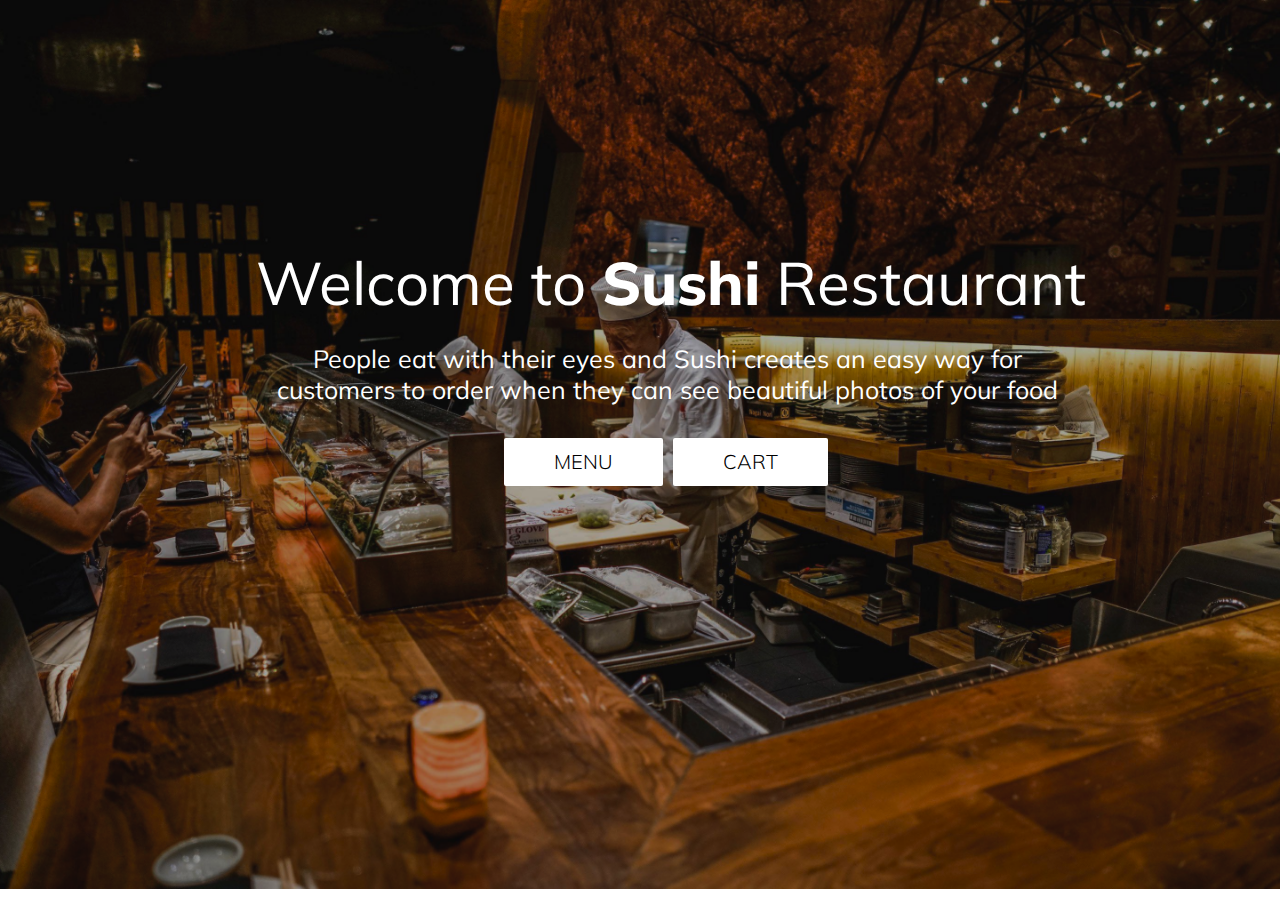
<file: index.html>
<!DOCTYPE html>
<html lang="en">
<head>
    <meta charset="UTF-8">
    <meta http-equiv="X-UA-Compatible" content="IE=edge">
    <meta name="viewport" content="width=device-width, initial-scale=1.0">
    <title>Sushi Restaurant|SH  </title>
    <link rel="stylesheet" href="/CSS/style.css">
</head>
<body>
    <main>
        <div class="home">
        <div class="home-image">
            <img src="/Images/restaurant 1.png" alt="img">
        </div>

        <div class="home-content">
        
        <p>Welcome to  <span>Sushi</span>  Restaurant</p>
        <p class="para">People eat with their eyes and Sushi creates an easy way for customers to order when they can see beautiful photos of your food</p>
        
        <div class="button">
        <a href="/Pages/menu.html">MENU</a>
        <a href="/Pages/cart.html">CART</a>
    </div>
    </div>
        </div>
    </main>
</body>
</html>
</file>
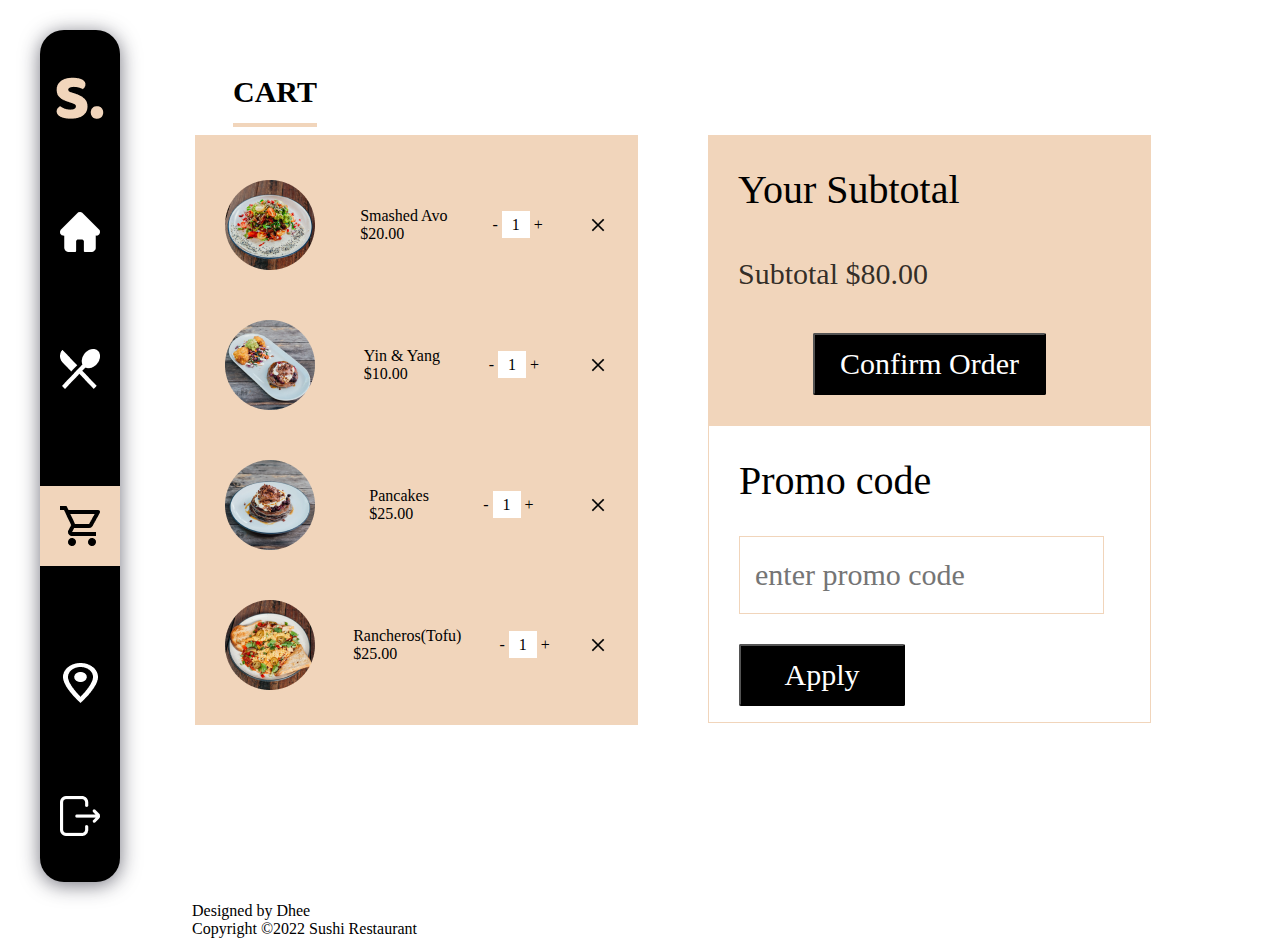
<file: Pages/cart.html>
<!DOCTYPE html>
<html lang="en">
<head>
    <meta charset="UTF-8">
    <meta http-equiv="X-UA-Compatible" content="IE=edge">
    <meta name="viewport" content="width=device-width, initial-scale=1.0">
    <title>cart-page</title>
    <link rel="stylesheet" href="/CSS/cart.css">
</head>
<body>
    <main>

        <!-- cart-icons -->
        <div class="cart">
            <div class="cart-icons">
                <img src="/Icons/S..png" alt="">
                <a href="/index.html"><img src="/Icons/Vector.png" alt="icon-home"></a>
                <a href="menu.html"><img src="/Icons/restaurant_menu_24px (2).png" alt=""></a>
                <a href="cart.html"><img class="imgrect"src="/Icons/shopping_cart_24px (2).png" alt=""></a>
                <img src="/Icons/place_24px.png" alt="">
                <img src="/Icons/Vector (1).png" alt="">

            </div>
                <!-- cart-box -->


            <div class="cart-box">
            <div class="h2"><h2>CART</h2><hr></div> 
            <div class="cart">
                <div class="cartbox-left">
                    <div class="smashed">
                        <img class="ellipse" src="/Images/Ellipse 5.png" alt="">
                        <p>Smashed Avo
                            <br> $20.00
                        </p>
                        <p>- <span class="number">1</span> +</p>
                        <img src="/Images/close.png" alt="" width='20'>
                    </div>
                    <div class="smashed">
                        <img class="ellipse" src="/Images/Ellipse 6.png" alt="">
                        <p>Yin & Yang
                            <br> $10.00
                        </p>
                        <p>- <span class="number">1</span> +</p>
                        <img src="/Images/close.png" alt="" width='20'>
                    </div>
                    <div class="smashed">
                        <img class="ellipse" src="/Images/Ellipse 7.png" alt="">
                        <p>Pancakes
                            <br> $25.00
                        </p>
                        <p>- <span class="number">1</span> +</p>
                        <img src="/Images/close.png" alt="" width='20'>
                    </div>
                    <div class="smashed">
                        <img class="ellipse" src="/Images/Ellipse 8.png" alt="">
                        <p>Rancheros(Tofu)
                            <br> $25.00
                        </p>
                        <p>- <span class="number">1</span> +</p>
                        <img src="/Images/close.png" alt="" width='20'>
                    </div>
                </div>
                <div class="cartbox-right">
                    <div class="cartbox-top">
                        <h3>Your Subtotal</h3>
                        <h5>Subtotal $80.00</h5>
                        <div class="confirm">
                            <button>Confirm Order</button>
                        </div>
                    </div>

                    <div class="cartbox-bottom">
                        <h3>Promo code</h3>
                        <input type="text" placeholder="enter promo code">
                        <div class="apply">
                            <button>Apply</button>
                        </div>
                    </div>
                </div>
            </div>    
            </div>    
    </div>
    <footer>
        <p> Designed by Dhee<br>Copyright ©2022 Sushi Restaurant</p>
    </footer> 
    
    </main>
    
</body>
</html>
</file>
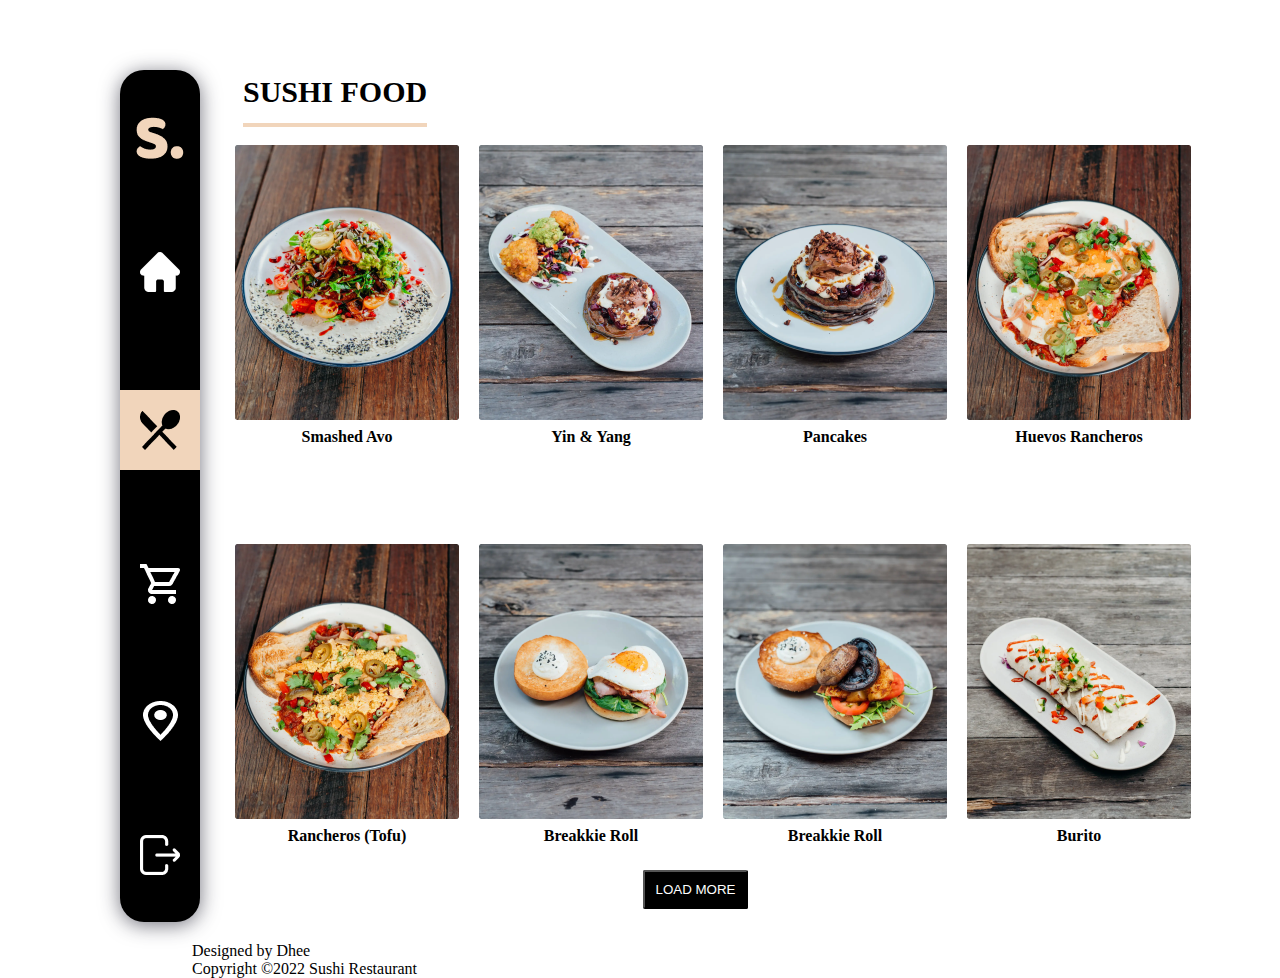
<file: Pages/menu.html>
<!DOCTYPE html>
<html lang="en">
<head>
    <meta charset="UTF-8">
    <meta http-equiv="X-UA-Compatible" content="IE=edge">
    <meta name="viewport" content="width=device-width, initial-scale=1.0">
    <title>Menu-page</title>
    <link rel="stylesheet" href="/CSS/menu.css">
</head>
<body>
    <main>
        <div class="menu">
            <div class="menu-icon">
                <img src="/Icons/S..png" alt="">
                <a href="/index.html"><img src="/Icons/Vector.png" alt="icon-home"></a>
                <img class="imgrect" src="/Icons/restaurant_menu_24px.png"  alt="">
                <a href="cart.html"><img src="/Icons/shopping_cart_24px.png" alt=""></a>
                <img src="/Icons/place_24px.png" alt="">
                <img src="/Icons/Vector (1).png" alt="">

                
            </div>

         <div class="menu-items">
            <div class="h2"><h2>SUSHI FOOD</h2><hr></div> 
            <div class="rectangle-9"><img src="/Images/Rectangle 9.png" alt="">
            <p>Smashed Avo</p>
            </div>
            <div class="rectangle-10"><img src="/Images/Rectangle 10.png" alt="">
            <p>Yin & Yang</p>
            </div>
            <div class="rectangle-11"><img src="/Images/Rectangle 11.png" alt="">
            <p>Pancakes</p>
            </div>
            <div class="rectangle-12"><img src="/Images/Rectangle 12.png" alt="">
            <p>Huevos Rancheros</p>
            </div>
            <div class="rectangle-13"><img src="/Images/Rectangle 13.png" alt="">
            <p>Rancheros (Tofu)</p>
            </div>
            <div class="rectangle-14"><img src="/Images/Rectangle 14.png" alt="">
            <p>Breakkie Roll</p>
            </div>
            <div class="rectangle-15"><img src="/Images/Rectangle 15.png" alt="">
            <p>Breakkie Roll</p>
            </div>
            <div class="rectangle-16"><img src="/Images/Rectangle 16.png" alt="">
            <p>Burito</p>
            </div>
         </div>






            <button>LOAD MORE</button>
        </div>
        
        <footer>
            <p> Designed by Dhee<br>Copyright ©2022 Sushi Restaurant</p>
        </footer>
    </main>
</body>
</html>
</file>
<file: CSS/style.css>
@import url('https://fonts.googleapis.com/css2?family=Mulish:wght@300;400;500;600;700;800;900&display=swap');

*{
    margin: 0;
    padding: 0;
    box-sizing: border-box;
    max-width: 100%;
}

.home{
    position: relative;
}

.home-content{
    position: absolute;
    top:30%;
    left: 20%;
    
}  

.home-content p{
    font-family: 'Mulish';
    font-style: normal;
    font-weight: 400;
    font-size: 60px;
    line-height: 0.5;
    color: #FFFFFF;
    width: 830px;
    height: 75px;

}


span {
    font-weight: 800;
}

.home-content .para{
    font-family: 'Mulish';
    font-style: normal;
    font-weight: 400;
    font-size: 25px;
    line-height: 31px;
    text-align: center;
    color: #FFFFFF;
    width: 822px;
    

}
.home-content .button{
    display: flex;
    justify-content: center;
    align-items: center;
    margin-top: 20px;
    
}

.button a{
    padding: 5px 50px;
    text-decoration: none;
    color: #000;
    background-color: #fff;
    margin-right: 10px;
    line-height: 38px;
    font-size: 20px;
    font-family: 'Mulish';
    font-weight: 300;
    font-style: normal;
    border-radius: 2px;
   text-transform:uppercase;
    
}

.button a:hover{
    cursor: pointer;
    transition: 3s;
    background-color: transparent;
    color: white;
    border: 2px solid black;
    
}
</file>
<file: CSS/cart.css>
*{
    padding: 0;
    margin: 0;
    box-sizing: border-box;
    max-width: 100%;
}

main{
    background-color: white;
}

.cart{
    display: flex;
    flex-direction: row;
    padding: 20px;
    margin-left: 20px;
    margin-top: 10px; 
    
}

.cart-icons{
    display: flex;
    flex-direction: column;
    justify-content: space-around;
    align-items: center;
    width: 80px;
    height: 852px;
    border-radius: 24px;
    background-color: black;
    box-shadow: rgba(100, 100, 111, 0.9) 0px 3px 20px 0px;
    
}


 .cart-icons .imgrect{
    background-color: #F1D5BB;
    padding: 20px;
    
}  

.cart-icons a:hover img{
    cursor: pointer;
    background-color: #F1D5BB;
    padding: 20px;
}

.h2{
    
    position: absolute;
    left: 173px;
    top: 10px;
    font-family: 'Mulish';
    font-style: normal;
    font-weight: 400;
    font-size: 20px;
    line-height: 63px;
    color: #000000;
    margin: 50px 0 10px 60px;
    text-transform: uppercase;
   

}


.h2 hr{

    color: #F1D5BB;
    border: 2px solid #F1D5BB;
}

.cartbox{
    display: flex;
    flex-direction: row;
    padding: 20px;
    margin-left: 100px;
    margin-top: 50px;
}

.cartbox-left {
    background-color: #F1D5BB;
    padding: 30px;
    width: 443px;
    height: 590px;
    margin: 75px 35px 0px 35px;
    margin-bottom: 0;
}

.smashed {
    display: flex;
    width: 100%;
    height: 140px;
    align-items: center;
    justify-content: space-between;
    padding-bottom: 20px;
}

.smashed.ellipse {
    width: 90px;
    height: 90px;
}

span.number {
    background-color: #fff;
    padding: 5px 10px;
}


.cartbox-right {
    width: 443px;
    height: 286px;
    margin: 75px 35px 0px 35px;
}

.cartbox-top {
    background-color: #F1D5BB;
}

.cartbox-top h3,
.cartbox-bottom h3 {
    font-family: 'Mulish';
    font-style: normal;
    font-weight: 400;
    font-size: 40px;
    line-height: 50px;
    padding: 30px;
}

.cartbox-top h5 {
    font-family: 'Mulish';
    font-style: normal;
    font-weight: 400;
    font-size: 30px;
    line-height: 38px;
    padding: 10px 30px;
    color: rgba(0, 0, 0, 0.8);
}

.confirm {
    display: flex;
    align-items: center;
    justify-content: center;
    margin-top: 30px;
}

.confirm button {
    background-color: #000;
    color: #fff;
    text-transform: capitalize;
    border-radius: 2px;
    padding: 10px 25px;
    font-size: 30px;
    font-weight: 400;
    line-height: 38px;
    font-style: normal;
    cursor: pointer;
    margin-bottom: 30px;
    font-family: 'Mulish';
}

.cartbox-bottom {
    border: 1px solid #F1D5BB;
}

.cartbox-bottom input {
    width: 365px;
    height: 78px;
    margin-left: 30px;
    border: 1px solid #F1D5BB;
    font-family: 'Mulish';
    text-transform: lowercase;
    font-style: normal;
    font-size: 30px;
    font-weight: 200;
    line-height: 38px;
    color: rgba(0, 0, 0, 0.6);
    padding-left: 15px;
}

.cartbox-bottom input:focus {
    outline: none;
}

.apply {
    margin-top: 30px;
    margin-left: 30px;
    width: 166px;
    height: 78px;
}

.apply button {
    width: 100%;
    background-color: #000;
    color: #fff;
    text-transform: capitalize;
    border-radius: 2px;
    padding: 10px 25px;
    font-size: 30px;
    font-weight: 400;
    line-height: 38px;
    font-style: normal;
    cursor: pointer;
    margin-bottom: 30px;
    font-family: 'Mulish';
}




footer p{
    margin: auto 15%;
}
</file>
<file: CSS/menu.css>
*{
    padding: 0;
    margin: 0;
    box-sizing: border-box;
    max-width: 100%;
}

main{
    background-color: white;
}

.menu{
    display: flex;
    flex-direction: row;
    padding: 20px;
    margin-left: 100px;
    margin-top: 50px;
    
}

.menu-icon{
    display: flex;
    flex-direction: column;
    justify-content: space-around;
    align-items: center;
    width: 80px;
    height: 852px;
    border-radius: 24px;
    background-color: black;
    box-shadow: rgba(100, 100, 111, 0.9) 0px 3px 20px 0px;
}

.menu-icon .imgrect{
    background-color: #F1D5BB;
    padding: 20px;
    
}

.menu-icon a:hover img{
    cursor: pointer;
    background-color: #F1D5BB;
    padding: 20px;
}

.h2{
    
    position: absolute;
    left: 173px;
    top: 10px;
    font-family: 'Mulish';
    font-style: normal;
    font-weight: 400;
    font-size: 20px;
    line-height: 63px;
    color: #000000;
    margin: 50px 0 10px 70px;
    text-transform: uppercase;
   

}


.h2 hr{

    color: #F1D5BB;
    border: 2px solid #F1D5BB;
}


.menu-items{
    display: grid;
    grid-template-columns: 1fr 1fr 1fr 1fr;
    grid-gap: 20px;
    grid-auto-flow: row; 
    margin: 75px 35px 0px 35px;
    margin-bottom: 0;

  
}

.menu-items img {
    border-radius: 2px;
}

.menu-items p{
    text-align: center;
    font-family: 'Mulish';
    font-style: normal;
    font-weight: 600;
    line-height: 25px;
}


    button{
        position: absolute;
        top: 840px;
        left: 3px;
        width: 105px;
        padding: 10px;
        margin:  auto 50%;
        margin-top: 30px;
        background-color: #000000;
        color: white;
        border-radius: 2px;
    }

    button:hover{
        cursor: pointer;
        transition: 3s;
        background-color: #F1D5BB;
        border: none;
        color: #000000;
    }

    footer p{
        margin: auto 15%;
    }
</file>
